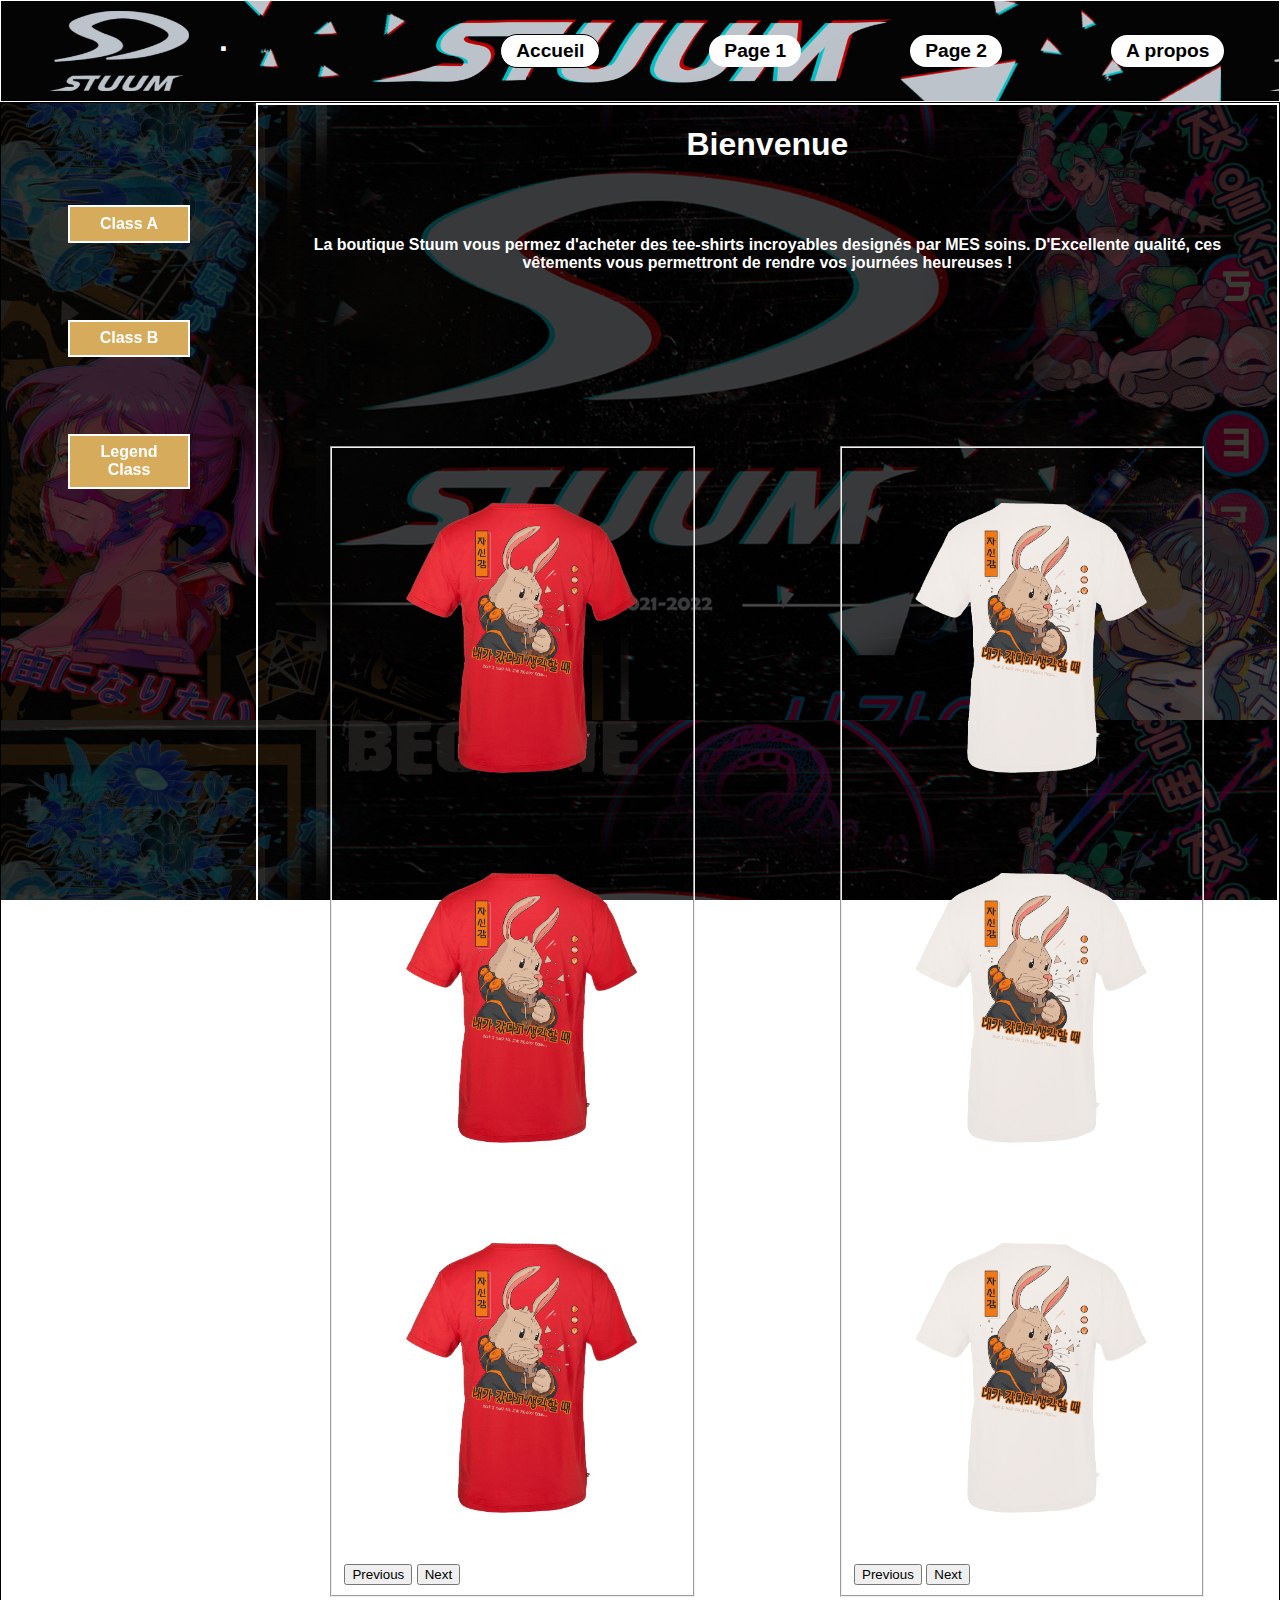
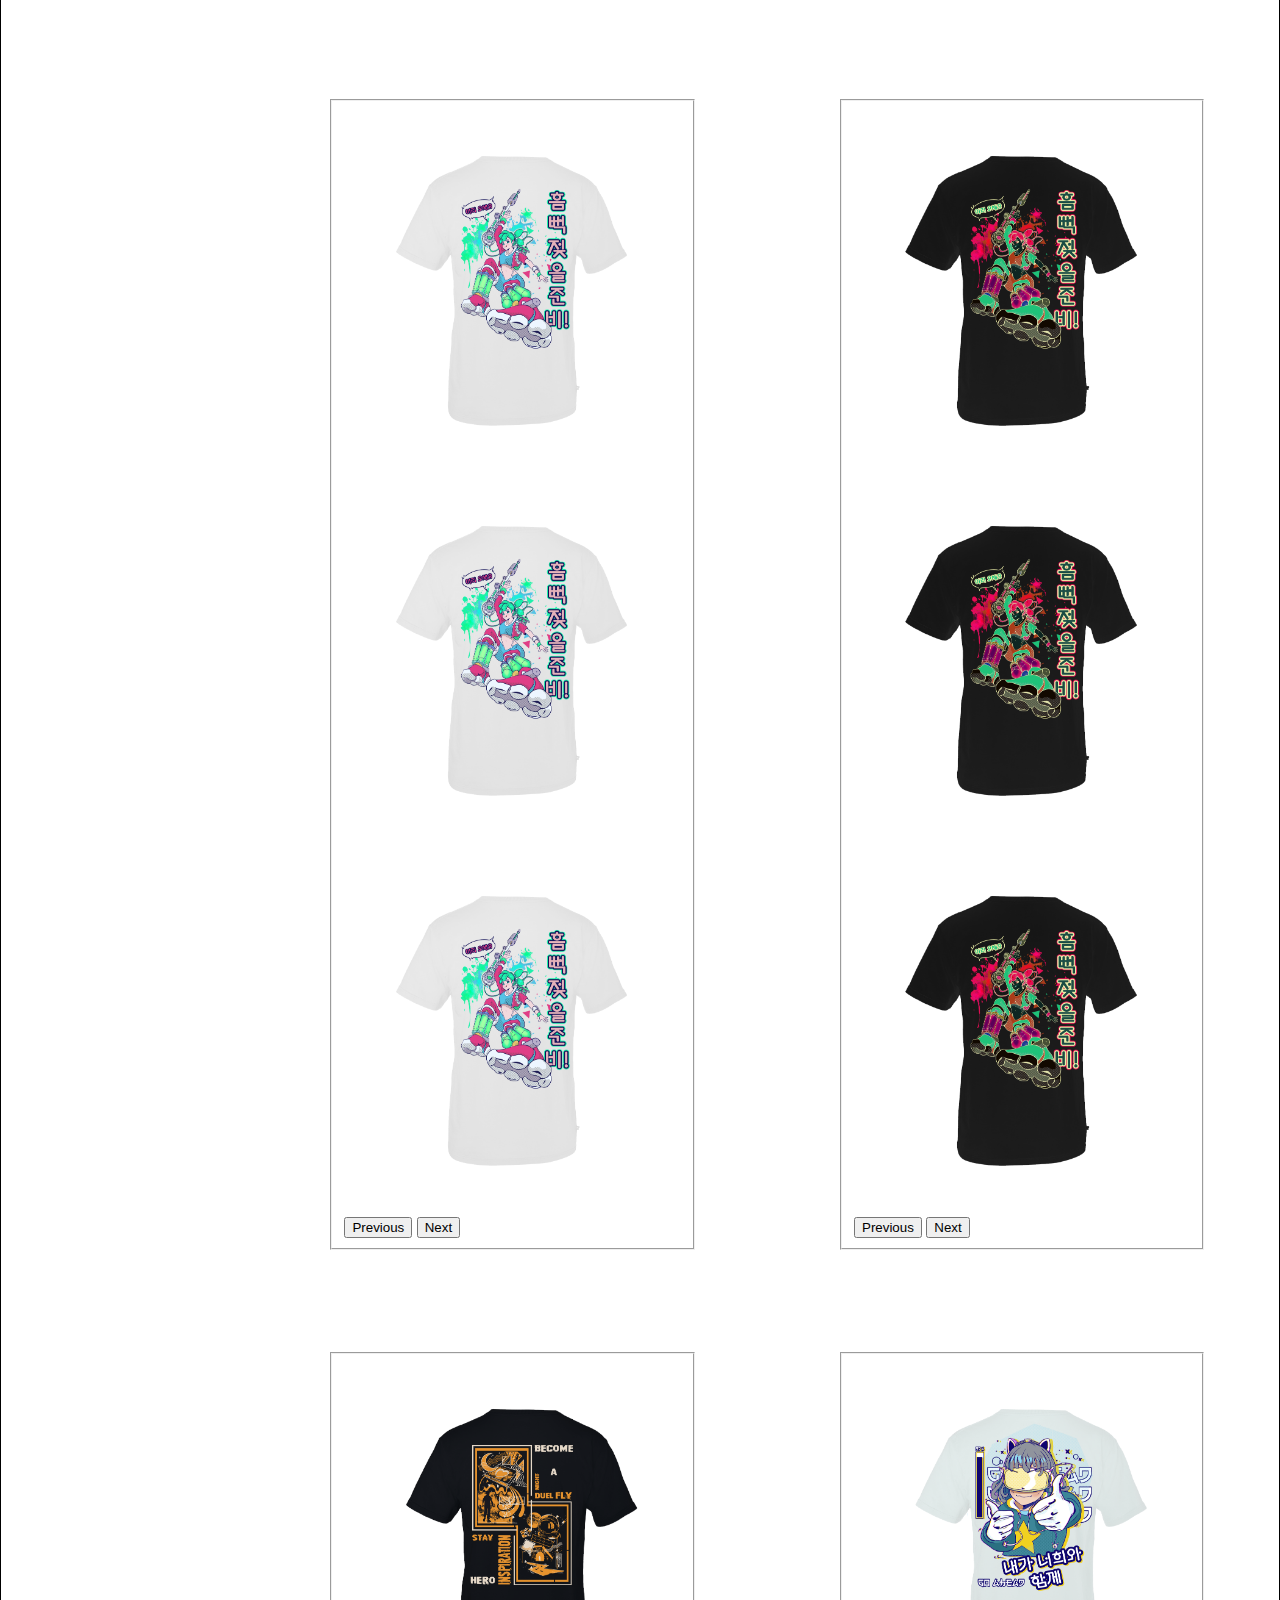
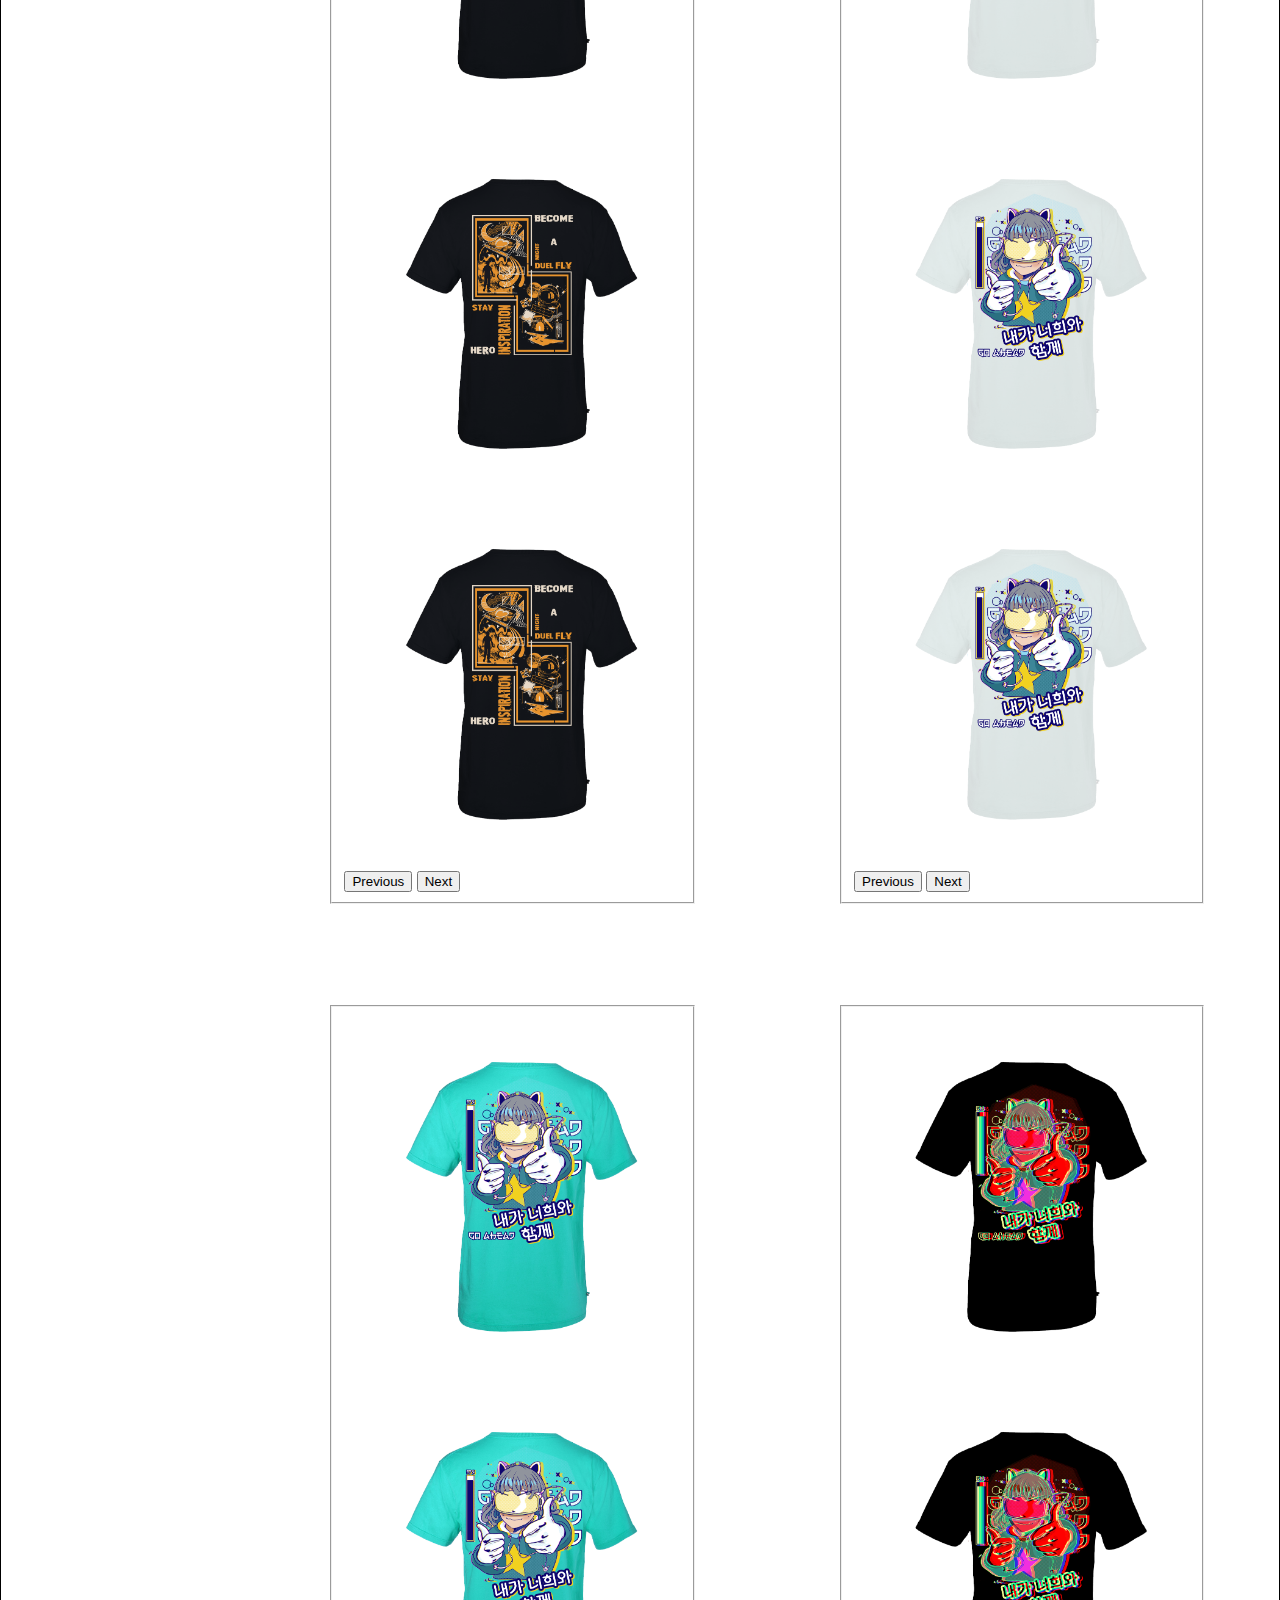
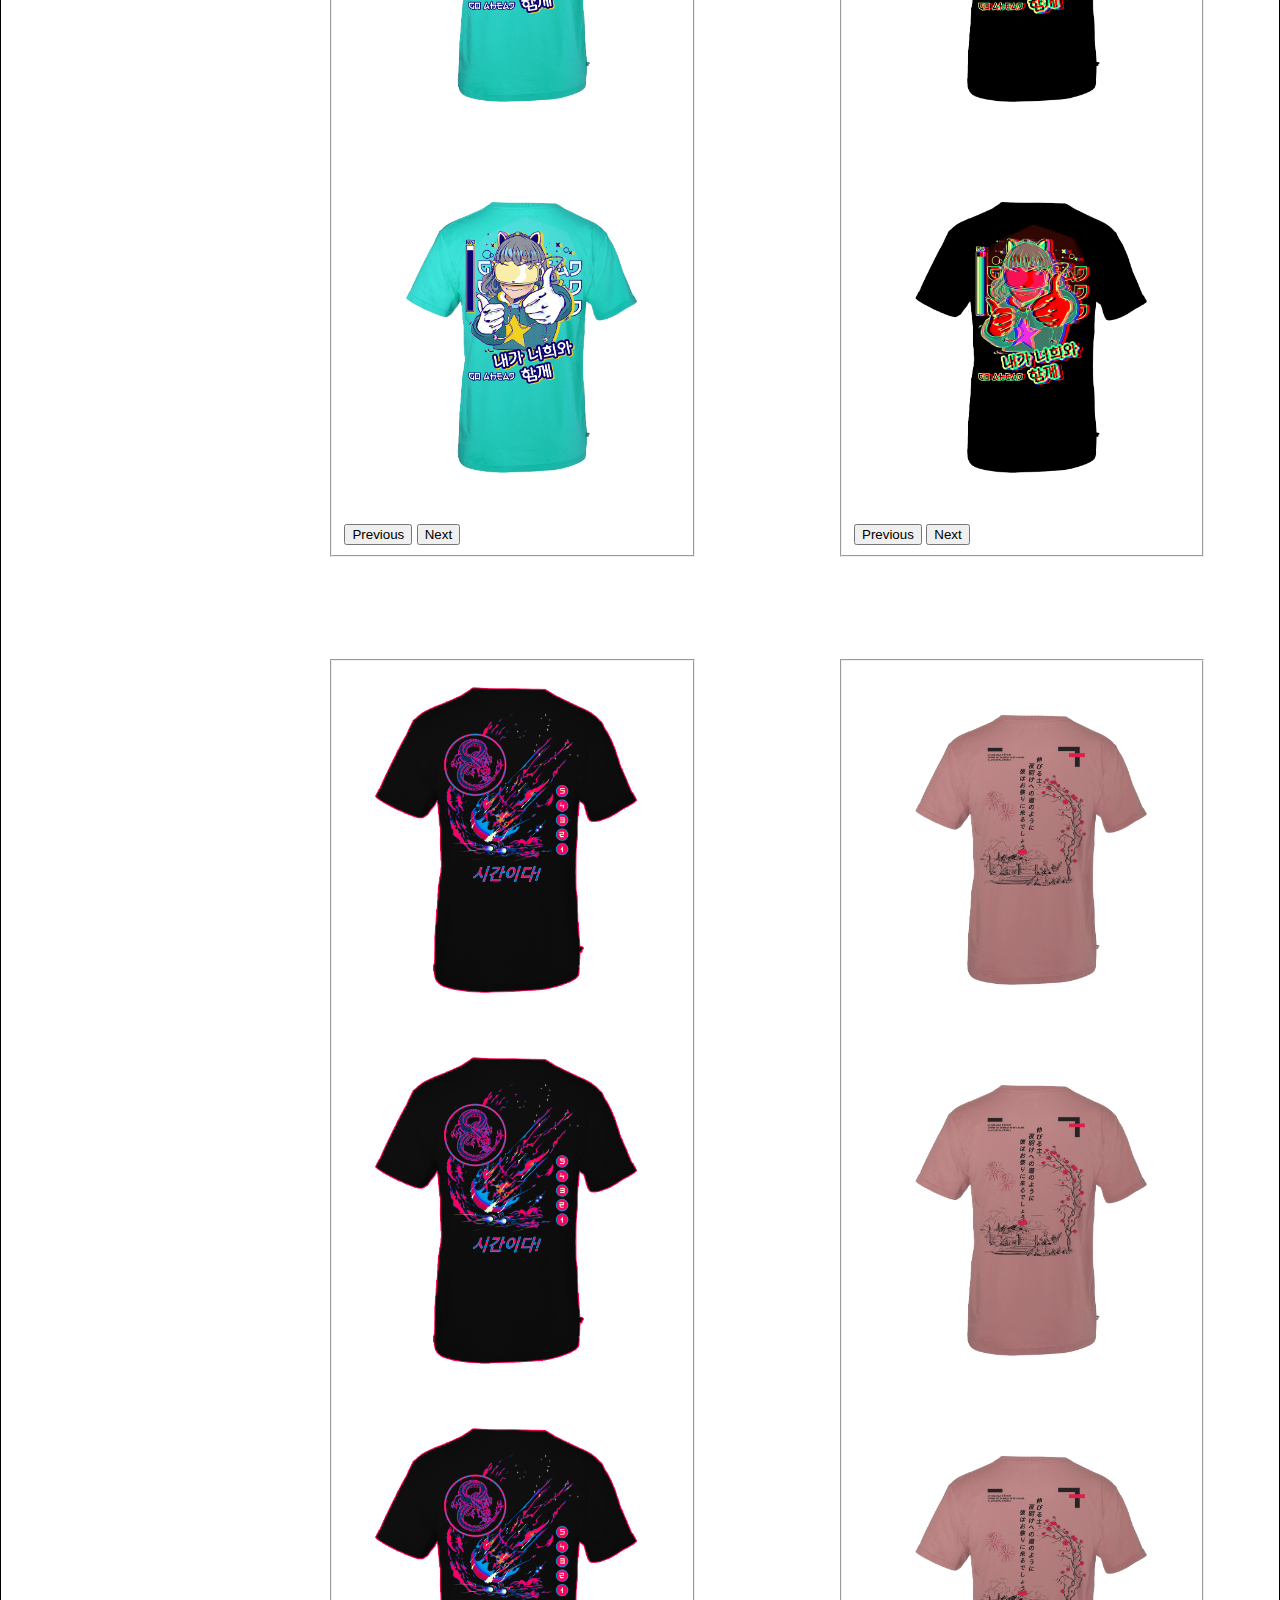
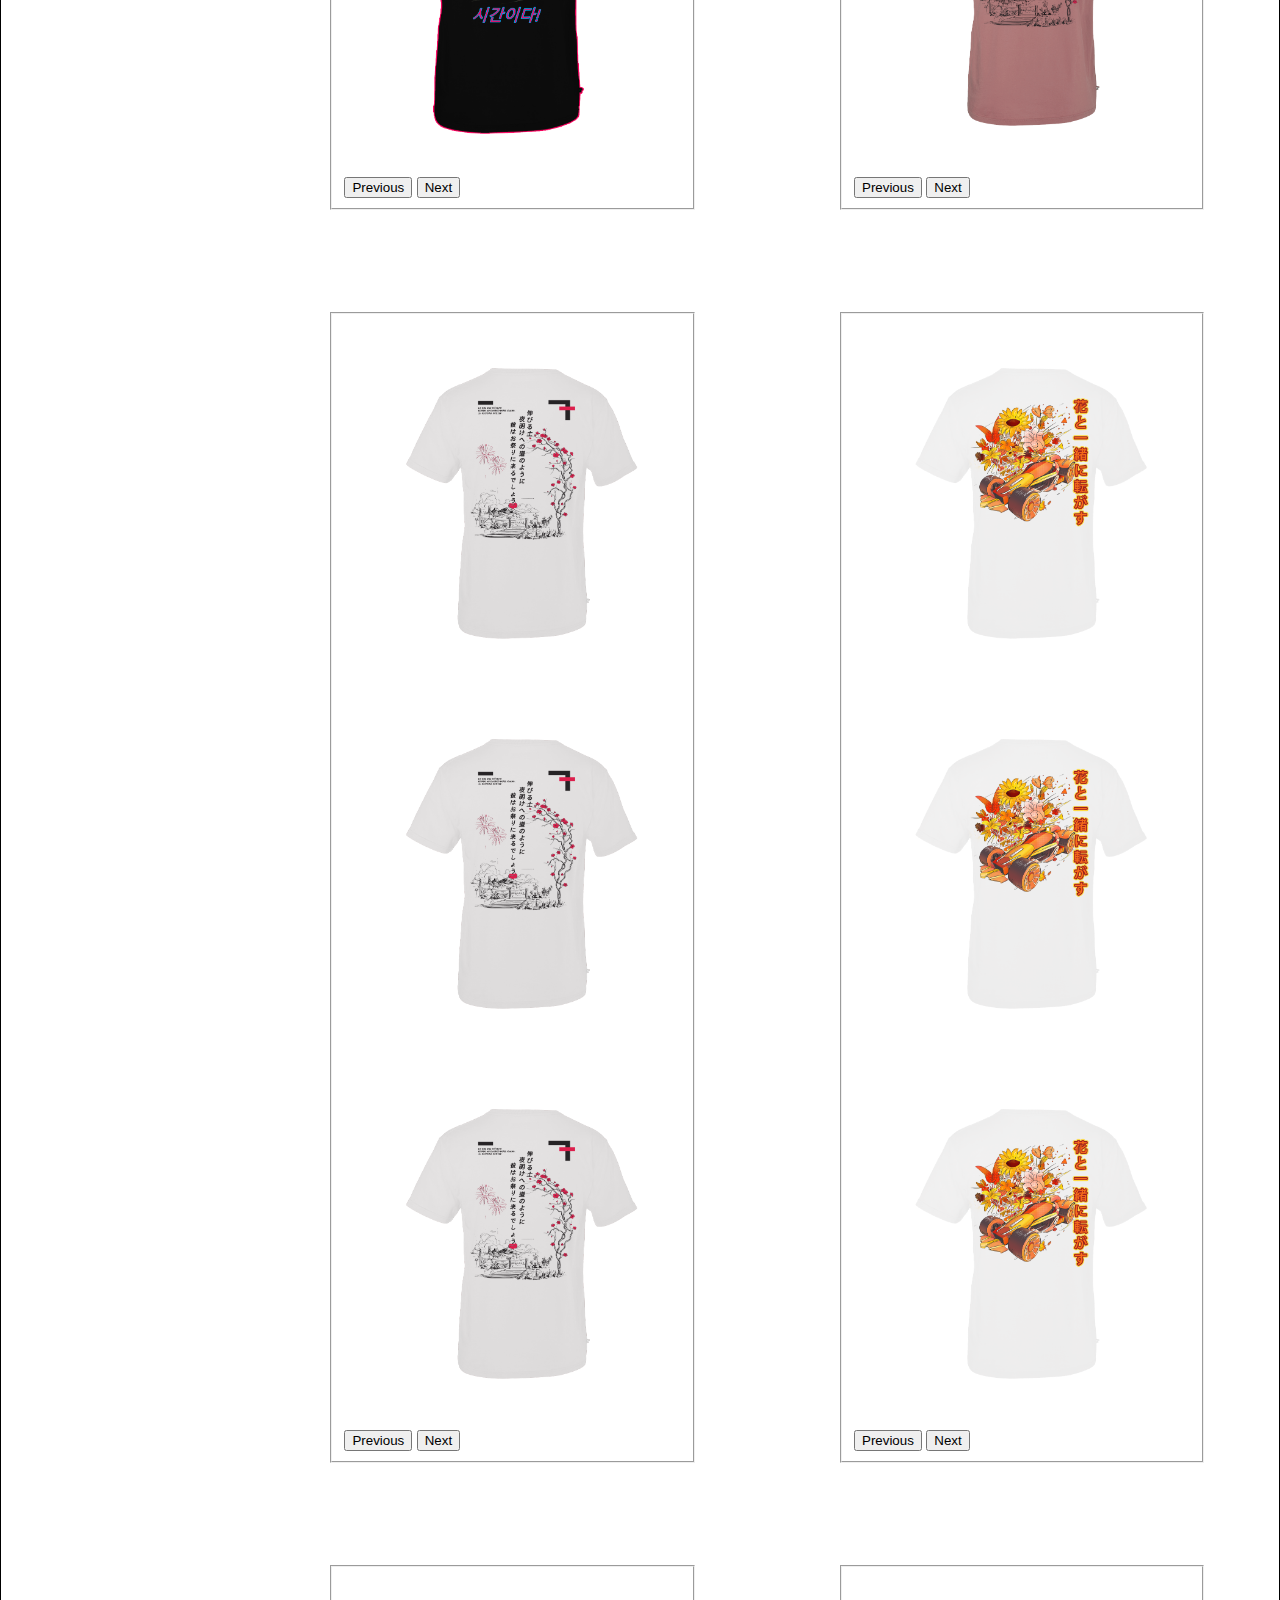
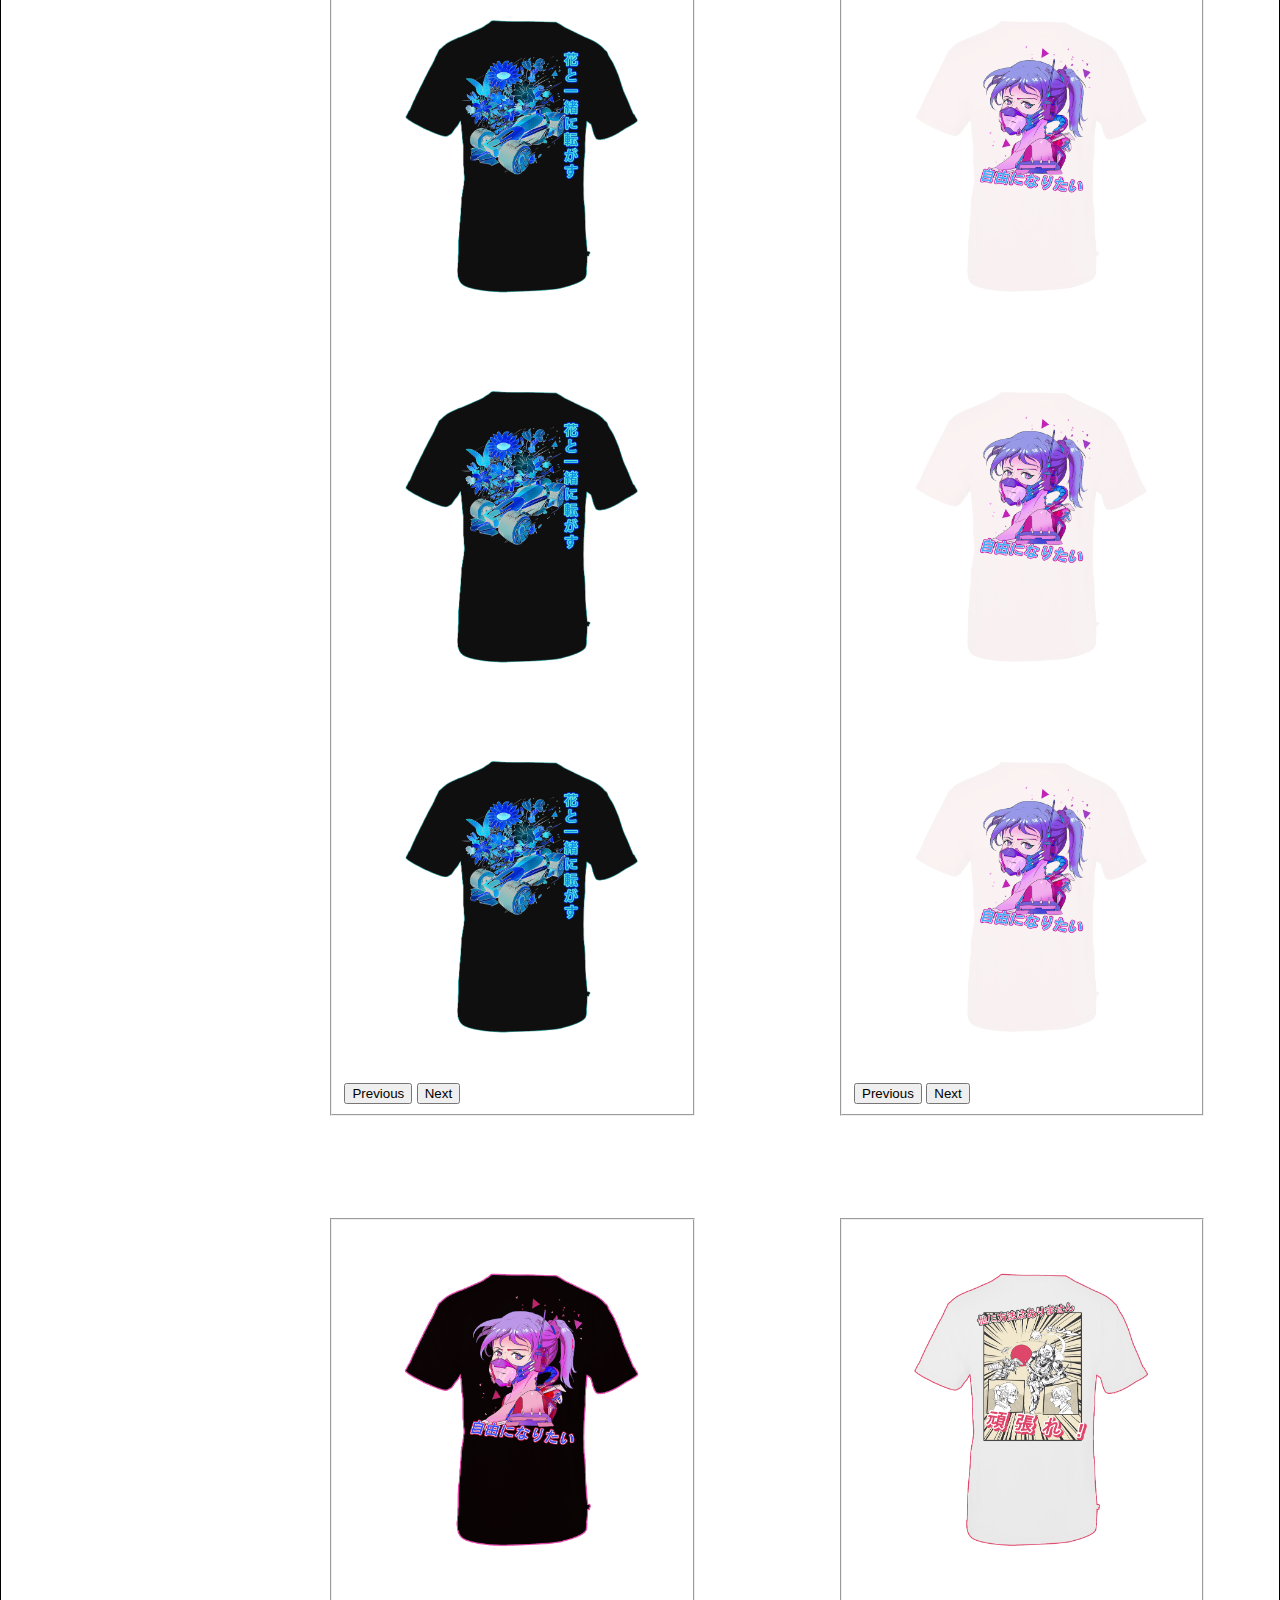
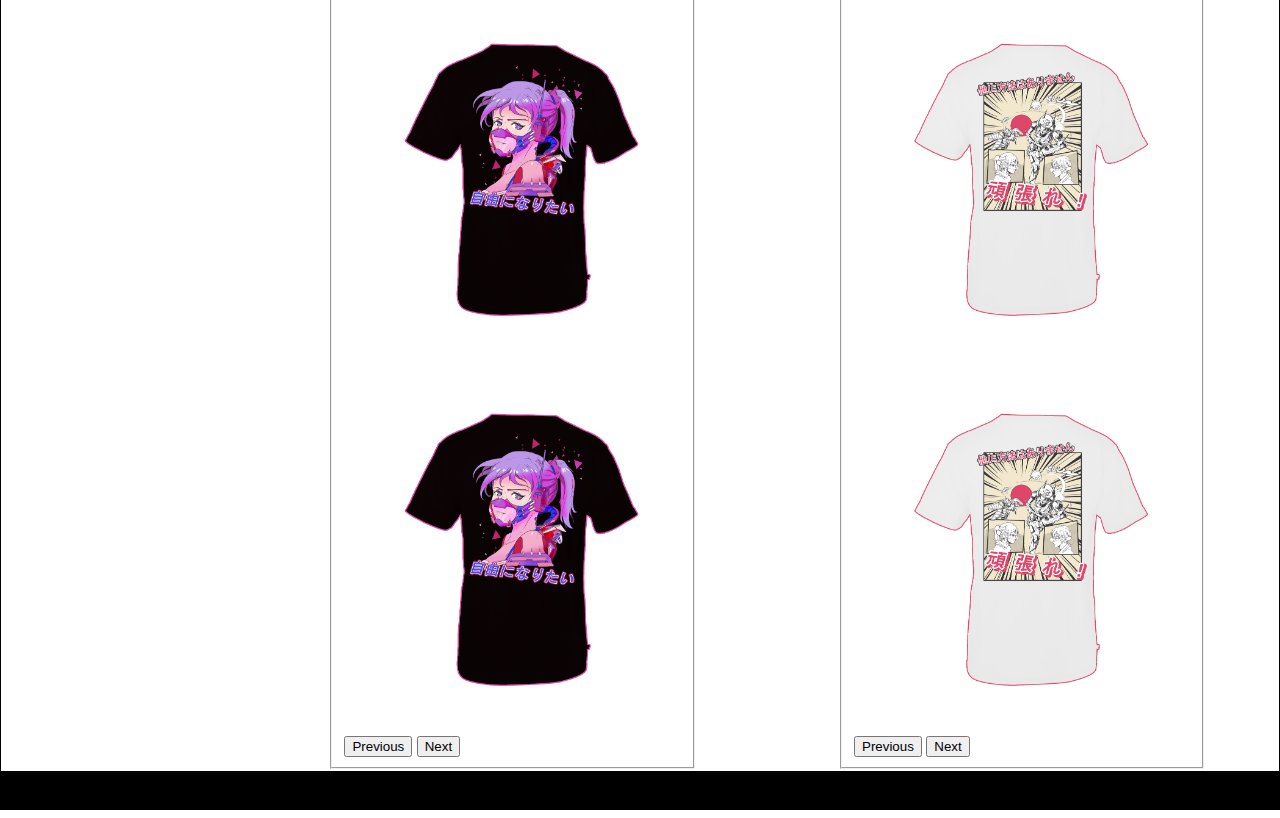
<file: index.html>
<!doctype html>
<html>
    <head>
      <meta charset="utf-8">
      <title>STUUMASTAFUM-Accueil</title>
      <meta name= "description" content= "STUUMASTAFUM est une marque de vêtments réalisé par Marceau De Jesus 19 ans. Les design sont diverses et variés et vos plairont sans aucun dout, venez faire un tour !">
      <link href="https://cdn.jsdelivr.net/npm/bootstrap@5.1.0/dist/css/bootstrap.min.css" rel="stylesheet" integrity="sha384-KyZXEAg3QhqLMpG8r+8fhAXLRk2vvoC2f3B09zVXn8CA5QIVfZOJ3BCsw2P0p/We" crossorigin="anonymous">
      <link rel="stylesheet" type="text/css" href="css/style.css"/>
      <meta name="viewport" content="width=device-width, initial-scale=1">
      <script src="https://cdn.jsdelivr.net/npm/bootstrap@5.1.0/dist/js/bootstrap.bundle.min.js" integrity="sha384-U1DAWAznBHeqEIlVSCgzq+c9gqGAJn5c/t99JyeKa9xxaYpSvHU5awsuZVVFIhvj" crossorigin="anonymous">
      </script>
    </head>
	<body>
        <header id="top_page">
            <h1>.</h1>
            <nav>
                <div class="myNav"><a href="./index.html">Accueil</a></div>
                <div><a href="./page_1.html">Page 1</a></div>
			        	<div><a href="./page_2.html">Page 2</a></div>
                <div><a href="./a_propos.html">A propos</a></div>
            </nav>
          
        </header>
	    <main>
            <aside class="SHRINK">
              <div>
                <div class = "Classes"> Class A</div>
                <div class = "Classes"> Class B</div>
                <div class = "Classes"> Legend Class</div>
              </div>

            </aside>
            <article class="GROW">
                <div><h1>Bienvenue</h1></div>
                <div><h4> La boutique Stuum vous permez d'acheter des tee-shirts incroyables designés par MES soins. 
                    D'Excellente qualité, ces vêtements vous permettront de rendre vos journées heureuses ! 
                </h4></div>
                <div class="ContentClass">
                    <!--<fieldset>
                        <img class="shirtImg" src="img/shirt/01.png">
                    </fieldset>-->
                    
                     <!--data-bs-ride="carousel"! pour féfilement auto-->
                     <fieldset>
                        <div id="carouselExampleControls1" class="carousel slide">
                            <div class="carousel-inner">
                              <div class="carousel-item active">
                                <img class="shirtImg" src="img/shirt/01.png">
                              </div>
                              <div class="carousel-item">
                                <img class="shirtImg" src="img/shirt/01.png">
                              </div>
                              <div class="carousel-item">
                                <img class="shirtImg" src="img/shirt/01.png">
                              </div>
                            </div>
                            <button class="carousel-control-prev" type="button" data-bs-target="#carouselExampleControls1" data-bs-slide="prev">
                              <span class="carousel-control-prev-icon" aria-hidden="true"></span>
                              <span class="visually-hidden">Previous</span>
                            </button>
                            <button class="carousel-control-next" type="button" data-bs-target="#carouselExampleControls1" data-bs-slide="next">
                              <span class="carousel-control-next-icon" aria-hidden="true"></span>
                              <span class="visually-hidden">Next</span>
                            </button>
                          </div>
                    </fieldset>

                    <fieldset>
                        <div id="carouselExampleControls2" class="carousel slide"><!--data-bs-ride="carousel"! pour féfilement auto-->
                            <div class="carousel-inner">
                              <div class="carousel-item active">
                                <img class="shirtImg" src="img/shirt/01-blanc.png">
                              </div>
                              <div class="carousel-item">
                                <img class="shirtImg" src="img/shirt/01-blanc.png">
                              </div>
                              <div class="carousel-item">
                                <img class="shirtImg" src="img/shirt/01-blanc.png">
                              </div>
                            </div>
                            <button class="carousel-control-prev" type="button" data-bs-target="#carouselExampleControls2" data-bs-slide="prev">
                              <span class="carousel-control-prev-icon" aria-hidden="true"></span>
                              <span class="visually-hidden">Previous</span>
                            </button>
                            <button class="carousel-control-next" type="button" data-bs-target="#carouselExampleControls2" data-bs-slide="next">
                              <span class="carousel-control-next-icon" aria-hidden="true"></span>
                              <span class="visually-hidden">Next</span>
                            </button>
                          </div>
                    </fieldset>

                    <fieldset>
                        <div id="carouselExampleControls3" class="carousel slide">
                            <div class="carousel-inner">
                              <div class="carousel-item active">
                                <img class="shirtImg" src="img/shirt/02.png">
                              </div>
                              <div class="carousel-item">
                                <img class="shirtImg" src="img/shirt/02.png">
                              </div>
                              <div class="carousel-item">
                                <img class="shirtImg" src="img/shirt/02.png">
                              </div>
                            </div>
                            <button class="carousel-control-prev" type="button" data-bs-target="#carouselExampleControls3" data-bs-slide="prev">
                              <span class="carousel-control-prev-icon" aria-hidden="true"></span>
                              <span class="visually-hidden">Previous</span>
                            </button>
                            <button class="carousel-control-next" type="button" data-bs-target="#carouselExampleControls3" data-bs-slide="next">
                              <span class="carousel-control-next-icon" aria-hidden="true"></span>
                              <span class="visually-hidden">Next</span>
                            </button>
                          </div>
                    </fieldset>

                    <fieldset>
                        <div id="carouselExampleControls4" class="carousel slide">
                            <div class="carousel-inner">
                              <div class="carousel-item active">
                                <img class="shirtImg" src="img/shirt/02-N.png">
                              </div>
                              <div class="carousel-item">
                                <img class="shirtImg" src="img/shirt/02-N.png">
                              </div>
                              <div class="carousel-item">
                                <img class="shirtImg" src="img/shirt/02-N.png">
                              </div>
                            </div>
                            <button class="carousel-control-prev" type="button" data-bs-target="#carouselExampleControls4" data-bs-slide="prev">
                              <span class="carousel-control-prev-icon" aria-hidden="true"></span>
                              <span class="visually-hidden">Previous</span>
                            </button>
                            <button class="carousel-control-next" type="button" data-bs-target="#carouselExampleControls4" data-bs-slide="next">
                              <span class="carousel-control-next-icon" aria-hidden="true"></span>
                              <span class="visually-hidden">Next</span>
                            </button>
                          </div>
                    </fieldset>

                    <fieldset>
                        <div id="carouselExampleControls5" class="carousel slide">
                            <div class="carousel-inner">
                              <div class="carousel-item active">
                                <img class="shirtImg" src="img/shirt/03.png">
                              </div>
                              <div class="carousel-item">
                                <img class="shirtImg" src="img/shirt/03.png">
                              </div>
                              <div class="carousel-item">
                                <img class="shirtImg" src="img/shirt/03.png">
                              </div>
                            </div>
                            <button class="carousel-control-prev" type="button" data-bs-target="#carouselExampleControls5" data-bs-slide="prev">
                              <span class="carousel-control-prev-icon" aria-hidden="true"></span>
                              <span class="visually-hidden">Previous</span>
                            </button>
                            <button class="carousel-control-next" type="button" data-bs-target="#carouselExampleControls5" data-bs-slide="next">
                              <span class="carousel-control-next-icon" aria-hidden="true"></span>
                              <span class="visually-hidden">Next</span>
                            </button>
                          </div>
                    </fieldset>

                    <fieldset>
                        <div id="carouselExampleControls6" class="carousel slide">
                            <div class="carousel-inner">
                              <div class="carousel-item active">
                                <img class="shirtImg" src="img/shirt/04.png">
                              </div>
                              <div class="carousel-item">
                                <img class="shirtImg" src="img/shirt/04.png">
                              </div>
                              <div class="carousel-item">
                                <img class="shirtImg" src="img/shirt/04.png">
                              </div>
                            </div>
                            <button class="carousel-control-prev" type="button" data-bs-target="#carouselExampleControls6" data-bs-slide="prev">
                              <span class="carousel-control-prev-icon" aria-hidden="true"></span>
                              <span class="visually-hidden">Previous</span>
                            </button>
                            <button class="carousel-control-next" type="button" data-bs-target="#carouselExampleControls6" data-bs-slide="next">
                              <span class="carousel-control-next-icon" aria-hidden="true"></span>
                              <span class="visually-hidden">Next</span>
                            </button>
                          </div>
                    </fieldset>

                    <fieldset>
                        <div id="carouselExampleControls7" class="carousel slide">
                            <div class="carousel-inner">
                              <div class="carousel-item active">
                                <img class="shirtImg" src="img/shirt/04-cyan.png">
                              </div>
                              <div class="carousel-item">
                                <img class="shirtImg" src="img/shirt/04-cyan.png">
                              </div>
                              <div class="carousel-item">
                                <img class="shirtImg" src="img/shirt/04-cyan.png">
                              </div>
                            </div>
                            <button class="carousel-control-prev" type="button" data-bs-target="#carouselExampleControls7" data-bs-slide="prev">
                              <span class="carousel-control-prev-icon" aria-hidden="true"></span>
                              <span class="visually-hidden">Previous</span>
                            </button>
                            <button class="carousel-control-next" type="button" data-bs-target="#carouselExampleControls7" data-bs-slide="next">
                              <span class="carousel-control-next-icon" aria-hidden="true"></span>
                              <span class="visually-hidden">Next</span>
                            </button>
                          </div>
                    </fieldset>

                    <fieldset>
                        <div id="carouselExampleControls8" class="carousel slide">
                            <div class="carousel-inner">
                              <div class="carousel-item active">
                                <img class="shirtImg" src="img/shirt/04-noir.png">
                              </div>
                              <div class="carousel-item">
                                <img class="shirtImg" src="img/shirt/04-noir.png">
                              </div>
                              <div class="carousel-item">
                                <img class="shirtImg" src="img/shirt/04-noir.png">
                              </div>
                            </div>
                            <button class="carousel-control-prev" type="button" data-bs-target="#carouselExampleControls8" data-bs-slide="prev">
                              <span class="carousel-control-prev-icon" aria-hidden="true"></span>
                              <span class="visually-hidden">Previous</span>
                            </button>
                            <button class="carousel-control-next" type="button" data-bs-target="#carouselExampleControls8" data-bs-slide="next">
                              <span class="carousel-control-next-icon" aria-hidden="true"></span>
                              <span class="visually-hidden">Next</span>
                            </button>
                          </div>
                    </fieldset>

                    <fieldset>
                        <div id="carouselExampleControls9" class="carousel slide">
                            <div class="carousel-inner">
                              <div class="carousel-item active">
                                <img class="shirtImg" src="img/shirt/05.png">
                              </div>
                              <div class="carousel-item">
                                <img class="shirtImg" src="img/shirt/05.png">
                              </div>
                              <div class="carousel-item">
                                <img class="shirtImg" src="img/shirt/05.png">
                              </div>
                            </div>
                            <button class="carousel-control-prev" type="button" data-bs-target="#carouselExampleControls9" data-bs-slide="prev">
                              <span class="carousel-control-prev-icon" aria-hidden="true"></span>
                              <span class="visually-hidden">Previous</span>
                            </button>
                            <button class="carousel-control-next" type="button" data-bs-target="#carouselExampleControls9" data-bs-slide="next">
                              <span class="carousel-control-next-icon" aria-hidden="true"></span>
                              <span class="visually-hidden">Next</span>
                            </button>
                          </div>
                    </fieldset>

                    <fieldset>
                        <div id="carouselExampleControls10" class="carousel slide">
                            <div class="carousel-inner">
                              <div class="carousel-item active">
                                <img class="shirtImg" src="img/shirt/06.png">
                              </div>
                              <div class="carousel-item">
                                <img class="shirtImg" src="img/shirt/06.png">
                              </div>
                              <div class="carousel-item">
                                <img class="shirtImg" src="img/shirt/06.png">
                              </div>
                            </div>
                            <button class="carousel-control-prev" type="button" data-bs-target="#carouselExampleControls10" data-bs-slide="prev">
                              <span class="carousel-control-prev-icon" aria-hidden="true"></span>
                              <span class="visually-hidden">Previous</span>
                            </button>
                            <button class="carousel-control-next" type="button" data-bs-target="#carouselExampleControls10" data-bs-slide="next">
                              <span class="carousel-control-next-icon" aria-hidden="true"></span>
                              <span class="visually-hidden">Next</span>
                            </button>
                          </div>
                    </fieldset>

                    <fieldset>
                        <div id="carouselExampleControls11" class="carousel slide">
                            <div class="carousel-inner">
                              <div class="carousel-item active">
                                <img class="shirtImg" src="img/shirt/06-blanc.png">
                              </div>
                              <div class="carousel-item">
                                <img class="shirtImg" src="img/shirt/06-blanc.png">
                              </div>
                              <div class="carousel-item">
                                <img class="shirtImg" src="img/shirt/06-blanc.png">
                              </div>
                            </div>
                            <button class="carousel-control-prev" type="button" data-bs-target="#carouselExampleControls11" data-bs-slide="prev">
                              <span class="carousel-control-prev-icon" aria-hidden="true"></span>
                              <span class="visually-hidden">Previous</span>
                            </button>
                            <button class="carousel-control-next" type="button" data-bs-target="#carouselExampleControls11" data-bs-slide="next">
                              <span class="carousel-control-next-icon" aria-hidden="true"></span>
                              <span class="visually-hidden">Next</span>
                            </button>
                          </div>
                    </fieldset>

                    <fieldset>
                        <div id="carouselExampleControls12" class="carousel slide">
                            <div class="carousel-inner">
                              <div class="carousel-item active">
                                <img class="shirtImg" src="img/shirt/07.png">
                              </div>
                              <div class="carousel-item">
                                <img class="shirtImg" src="img/shirt/07.png">
                              </div>
                              <div class="carousel-item">
                                <img class="shirtImg" src="img/shirt/07.png">
                              </div>
                            </div>
                            <button class="carousel-control-prev" type="button" data-bs-target="#carouselExampleControls12" data-bs-slide="prev">
                              <span class="carousel-control-prev-icon" aria-hidden="true"></span>
                              <span class="visually-hidden">Previous</span>
                            </button>
                            <button class="carousel-control-next" type="button" data-bs-target="#carouselExampleControls12" data-bs-slide="next">
                              <span class="carousel-control-next-icon" aria-hidden="true"></span>
                              <span class="visually-hidden">Next</span>
                            </button>
                          </div>
                    </fieldset>

                    <fieldset>
                        <div id="carouselExampleControls13" class="carousel slide">
                            <div class="carousel-inner">
                              <div class="carousel-item active">
                                <img class="shirtImg" src="img/shirt/07-N.png">
                              </div>
                              <div class="carousel-item">
                                <img class="shirtImg" src="img/shirt/07-N.png">
                              </div>
                              <div class="carousel-item">
                                <img class="shirtImg" src="img/shirt/07-N.png">
                              </div>
                            </div>
                            <button class="carousel-control-prev" type="button" data-bs-target="#carouselExampleControls13" data-bs-slide="prev">
                              <span class="carousel-control-prev-icon" aria-hidden="true"></span>
                              <span class="visually-hidden">Previous</span>
                            </button>
                            <button class="carousel-control-next" type="button" data-bs-target="#carouselExampleControls13" data-bs-slide="next">
                              <span class="carousel-control-next-icon" aria-hidden="true"></span>
                              <span class="visually-hidden">Next</span>
                            </button>
                          </div>
                    </fieldset>

                    <fieldset>
                        <div id="carouselExampleControls14" class="carousel slide">
                            <div class="carousel-inner">
                              <div class="carousel-item active">
                                <img class="shirtImg" src="img/shirt/08-blanc.png">
                              </div>
                              <div class="carousel-item">
                                <img class="shirtImg" src="img/shirt/08-blanc.png">
                              </div>
                              <div class="carousel-item">
                                <img class="shirtImg" src="img/shirt/08-blanc.png">
                              </div>
                            </div>
                            <button class="carousel-control-prev" type="button" data-bs-target="#carouselExampleControls14" data-bs-slide="prev">
                              <span class="carousel-control-prev-icon" aria-hidden="true"></span>
                              <span class="visually-hidden">Previous</span>
                            </button>
                            <button class="carousel-control-next" type="button" data-bs-target="#carouselExampleControls14" data-bs-slide="next">
                              <span class="carousel-control-next-icon" aria-hidden="true"></span>
                              <span class="visually-hidden">Next</span>
                            </button>
                          </div>
                    </fieldset>

                    <fieldset>
                        <div id="carouselExampleControls14.2" class="carousel slide">
                            <div class="carousel-inner">
                              <div class="carousel-item active">
                                <img class="shirtImg" src="img/shirt/08-noir.png">
                              </div>
                              <div class="carousel-item">
                                <img class="shirtImg" src="img/shirt/08-noir.png">
                              </div>
                              <div class="carousel-item">
                                <img class="shirtImg" src="img/shirt/08-noir.png">
                              </div>
                            </div>
                            <button class="carousel-control-prev" type="button" data-bs-target="#carouselExampleControls14.2" data-bs-slide="prev">
                              <span class="carousel-control-prev-icon" aria-hidden="true"></span>
                              <span class="visually-hidden">Previous</span>
                            </button>
                            <button class="carousel-control-next" type="button" data-bs-target="#carouselExampleControls14.2" data-bs-slide="next">
                              <span class="carousel-control-next-icon" aria-hidden="true"></span>
                              <span class="visually-hidden">Next</span>
                            </button>
                          </div>
                    </fieldset>
                    
                    <fieldset>
                        <div id="carouselExampleControls15" class="carousel slide">
                            <div class="carousel-inner">
                              <div class="carousel-item active">
                                <img class="shirtImg" src="img/shirt/09.png">
                              </div>
                              <div class="carousel-item">
                                <img class="shirtImg" src="img/shirt/09.png">
                              </div>
                              <div class="carousel-item">
                                <img class="shirtImg" src="img/shirt/09.png">
                              </div>
                            </div>
                            <button class="carousel-control-prev" type="button" data-bs-target="#carouselExampleControls15" data-bs-slide="prev">
                              <span class="carousel-control-prev-icon" aria-hidden="true"></span>
                              <span class="visually-hidden">Previous</span>
                            </button>
                            <button class="carousel-control-next" type="button" data-bs-target="#carouselExampleControls15" data-bs-slide="next">
                              <span class="carousel-control-next-icon" aria-hidden="true"></span>
                              <span class="visually-hidden">Next</span>
                            </button>
                          </div>
                    </fieldset>
                </div>            
            </article>


        </main>
        <footer>
            <div>  @Footer Coming soon Copyright 2021 </div>
         </footer>
    </body>
</html>
</file>
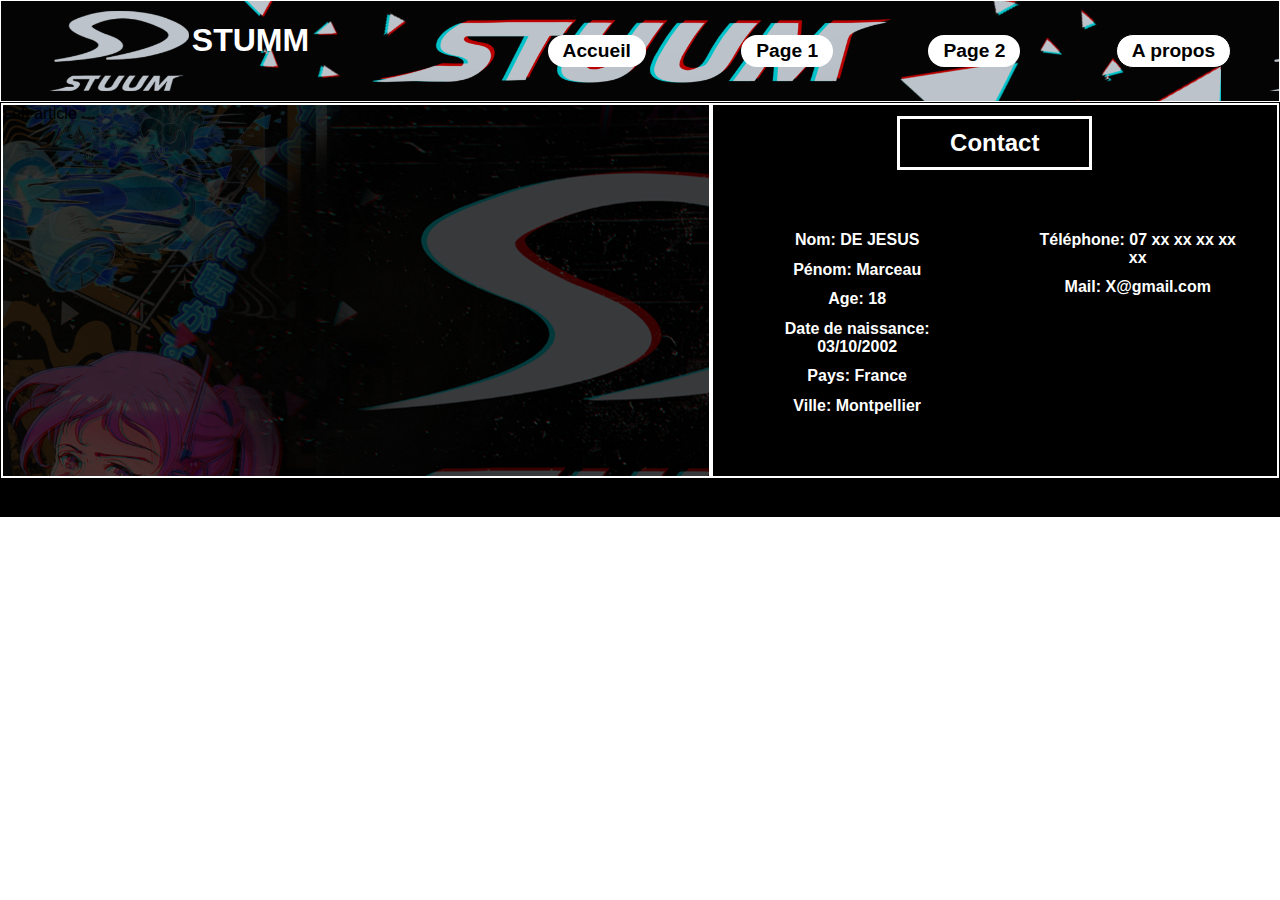
<file: a_propos.html>
<!doctype html>
<html>
    <head>
      <meta charset="utf-8">
      <title>APropos</title>
      <link rel="stylesheet" type="text/css" href="css/style.css"/>
      <meta name="viewport" content="width=device-width, initial-scale=1">
    </head>
	<body>
        <header id="top_page">
            <h1>STUMM</h1>
            <nav>
                <div><a href="./index.html">Accueil</a></div>
                <div><a href="./page_1.html">Page 1</a></div>
				<div><a href="./page_2.html">Page 2</a></div>
                <div class="myNav"><a href="./a_propos.html">A propos</a></div>
                
            </nav>
        </header>
	    <main>
            <article><div>Left article</div></article>
            <article class="GROW" id="contact">
                <div><h2  class="center"> Contact</h2></div>
                <div class="row">                   
                        <h4>
                            <div>Nom: DE JESUS </div>
                            <div>Pénom: Marceau </div>
                            <div>Age: 18 </div>
                            <div>Date de naissance: 03/10/2002 </div>
                            <div>Pays: France </div>
                            <div>Ville: Montpellier </div>
                        </h4>                
                        <h4>
                            <div>Téléphone: 07 xx xx xx xx xx </div>
                            <div>Mail: X@gmail.com </div>
                        </h4>
                </div>
            </article>
            
            


        </main>
        <footer>
           <div>  @Footer Coming soon Copyright 2021 </div>
        </footer>
    </body>
</html>
</file>
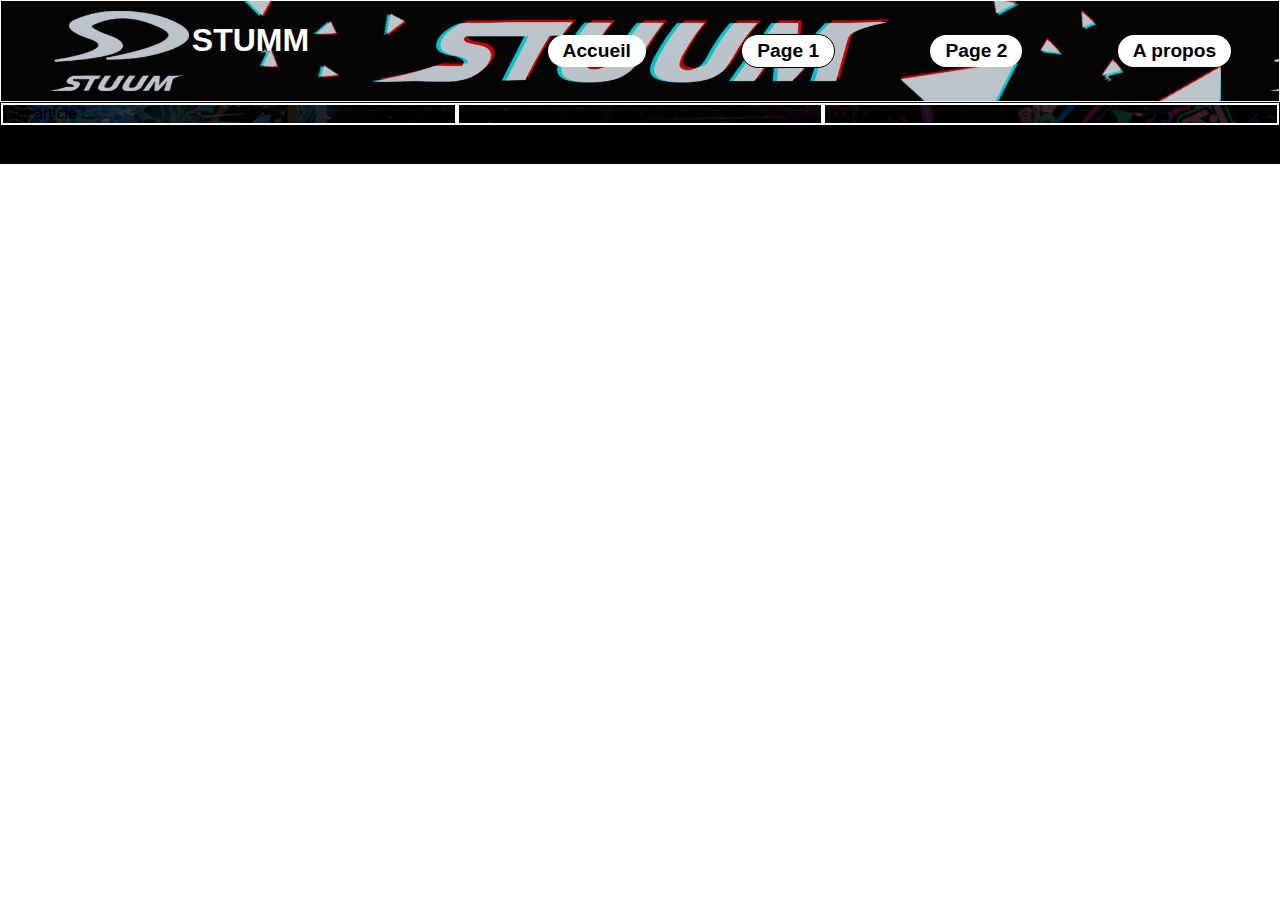
<file: page_1.html>
<!doctype html>
<html>
    <head>
      <meta charset="utf-8">
      <title>Page1</title>
      <link rel="stylesheet" type="text/css" href="css/style.css"/>
      <meta name="viewport" content="width=device-width, initial-scale=1">
    </head>
	<body>
        <header id="top_page">
            <h1>STUMM</h1>
            <nav>
                <div><a href="./index.html">Accueil</a></div>
                <div class="myNav"><a href="./page_1.html">Page 1</a></div>
				<div><a href="./page_2.html">Page 2</a></div>
                <div><a href="./a_propos.html">A propos</a></div>
                
            </nav>
        </header>
	    <main>
            <article><div>Left article</div></article>
            <article class="GROW"><div >Midlle article</div></article>
            <article><div>Right article</div></article>


        </main>
        <footer>
           <div>  @Footer Coming soon Copyright 2021 </div>
        </footer>
    </body>
</html>
</file>
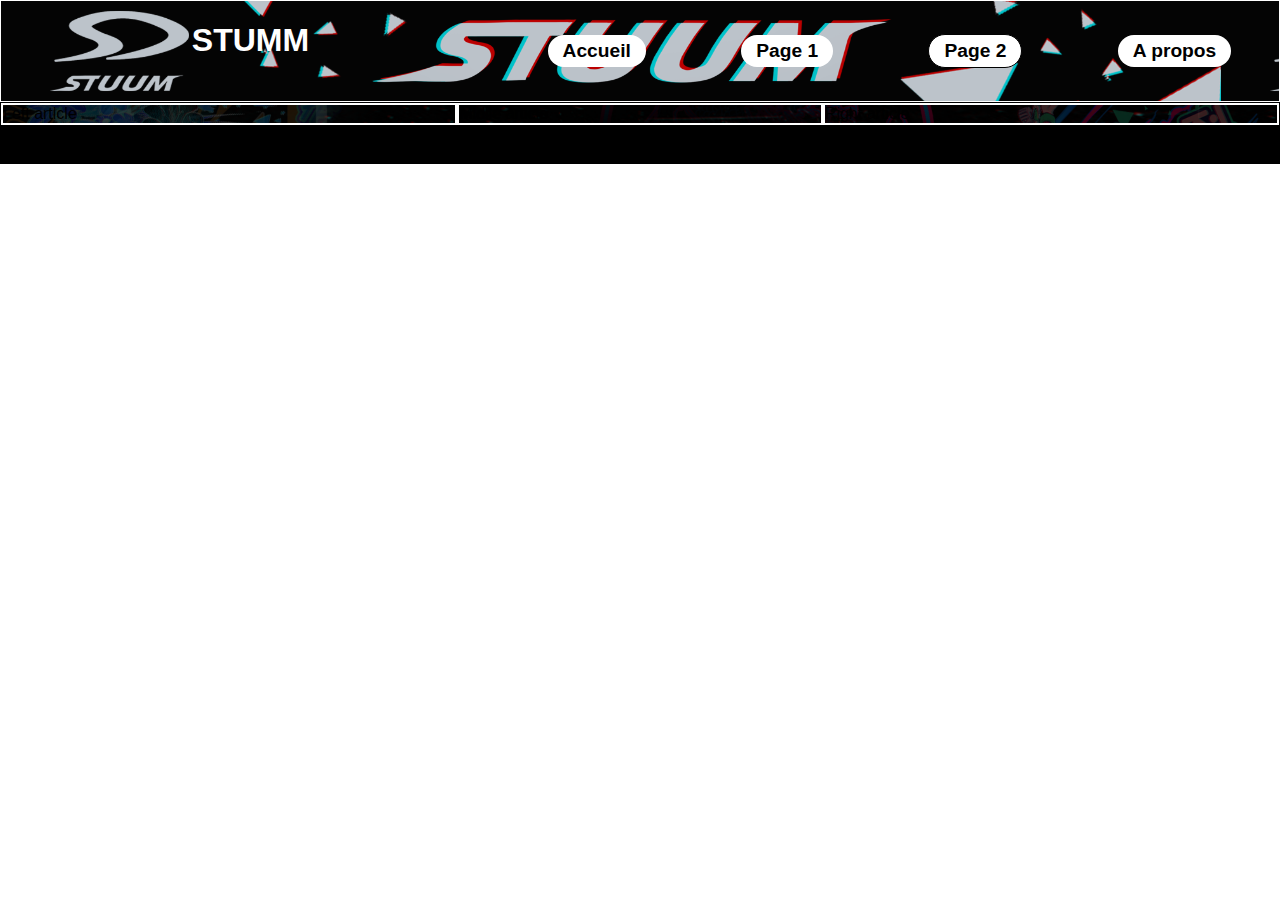
<file: page_2.html>
<!doctype html>
<html>
    <head>
      <meta charset="utf-8">
      <title>Page2</title>
      <link rel="stylesheet" type="text/css" href="css/style.css"/>
      <meta name="viewport" content="width=device-width, initial-scale=1">
    </head>
	<body>
        <header id="top_page">
            <h1>STUMM</h1>
            <nav>
                <div><a href="./index.html">Accueil</a></div>
                <div><a href="./page_1.html">Page 1</a></div>
				<div class="myNav"><a href="./page_2.html">Page 2</a></div>
                <div><a href="./a_propos.html">A propos</a></div>
                
            </nav>
        </header>
	    <main>
            <article><div>Left article</div></article>
            <article class="GROW"><div >Midlle article</div></article>
            <article><div>Right article</div></article>


        </main>
        <footer>
           <div>  @Footer Coming soon Copyright 2021 </div>
        </footer>
    </body>
</html>
</file>
<file: css/style.css>
header{
   
    background-image: url("../img/banniere.png");
    background-position: fixed;
    border: 1px solid white;
    background-size: 1220px 100px;
    height: 100px;
    display:flex;
    flex-direction: row;
    justify-content: center;
    
}
@media(max-width:480px) { /*portable*/
    nav
    {
        display: none;
    }
    .SHRINK
    {
        display: none;
    }
}
@media(min-width:480px) {
    
    nav
    {
        display:flex;
        justify-content: center;
        flex-grow: 1;
 
    }
    .SHRINK{
        width: 20%;
        height: 400px;
        
        left: 0;
    }
    .SHRINK > div{
        margin-top: 2%;
        width: 20%;
        position: fixed;
        display: flex;
        flex-direction: column;
    }
}
body
{
    font-family: 'Segoe UI', Tahoma, Geneva, Verdana, sans-serif;
    width: 100%;
    margin-left: 0px;
    margin-top: 0px;

   

}

nav > div
{
    margin:auto;
    padding-left: 15px;
    padding-right: 15px;
    padding-top: 5px;
    padding-bottom: 5px;
    background-color: rgb(255, 255, 255);
    border-radius: 200px;
    
}

nav>div:hover
{
    background-color: rgba(80, 170, 255, 0.685);
}
a
{
    font-size: larger;
    color:rgb(0, 0, 0);
    text-decoration: none;
    font-weight: bold;
}
main
{
    background-image: url("../img/index_bg.png");
    background-attachment:fixed;
    background-size:  100%;
    
    display: flex;
    flex-direction:row;
    justify-content: center;
    border: 1px solid rgb(0, 0, 0);
    height:auto;   
}

article
{
    border: 2px solid rgb(255, 255, 255);
    width: 100%;
}

fieldset
{
   max-width: 33%;
   min-width: 200px;
   height: 100%;
   margin: auto;
   margin-top: 10%;
}

.shirtImg
{
    width: 150%;
    height: 150%;
    margin-left: -27%;
}

footer
{
    position: relative;
    width: 100%;
    bottom: 0;
    left: 0;
    padding-top:10px;
    padding-bottom:10px;
    text-align: center;
    background-color: black;
    /*border: 2px solid white;*/
    height: auto;
}

h1
{
text-align:center;
flex-grow: 1;
color: white;
}

h2
{
text-align:center;
color: white;
border:3px solid rgb(255, 255, 255);	
padding: 10px;
width:30%;
}
h4
{
padding: 5%;
color: white;
text-align: center;
width:auto;
}
h4 > div{
    margin: 5%;
}
.GROW{

   width: 80%;
}

.myNav
{
    background-color: white;
    border: 1px solid black;
}
.myNav > a
{
    color: black;
}
.center{
    margin: auto;
    margin-top: 2%;
}
.row{
    display: flex;
    flex-direction: row;
    justify-content: center;
}
.Classes
{
    color: white;
    border: 2px solid white;
    background-color: rgb(214, 171, 91);
    text-align: center;
    font-size: 100%;
    margin: auto;
    margin-top: 30%;
    padding: 3%;
    width: 40%;
    font-weight: bold;
    
}
.Classes:hover
{
    background-color: rgb(91, 195, 214);

}
.ContentClass
{
    width: 100%;
    display: flex;
    flex-wrap: wrap;
    align-items: center;
    justify-content: center;
}
#contact
{
    background-color: black;
}
</file>
